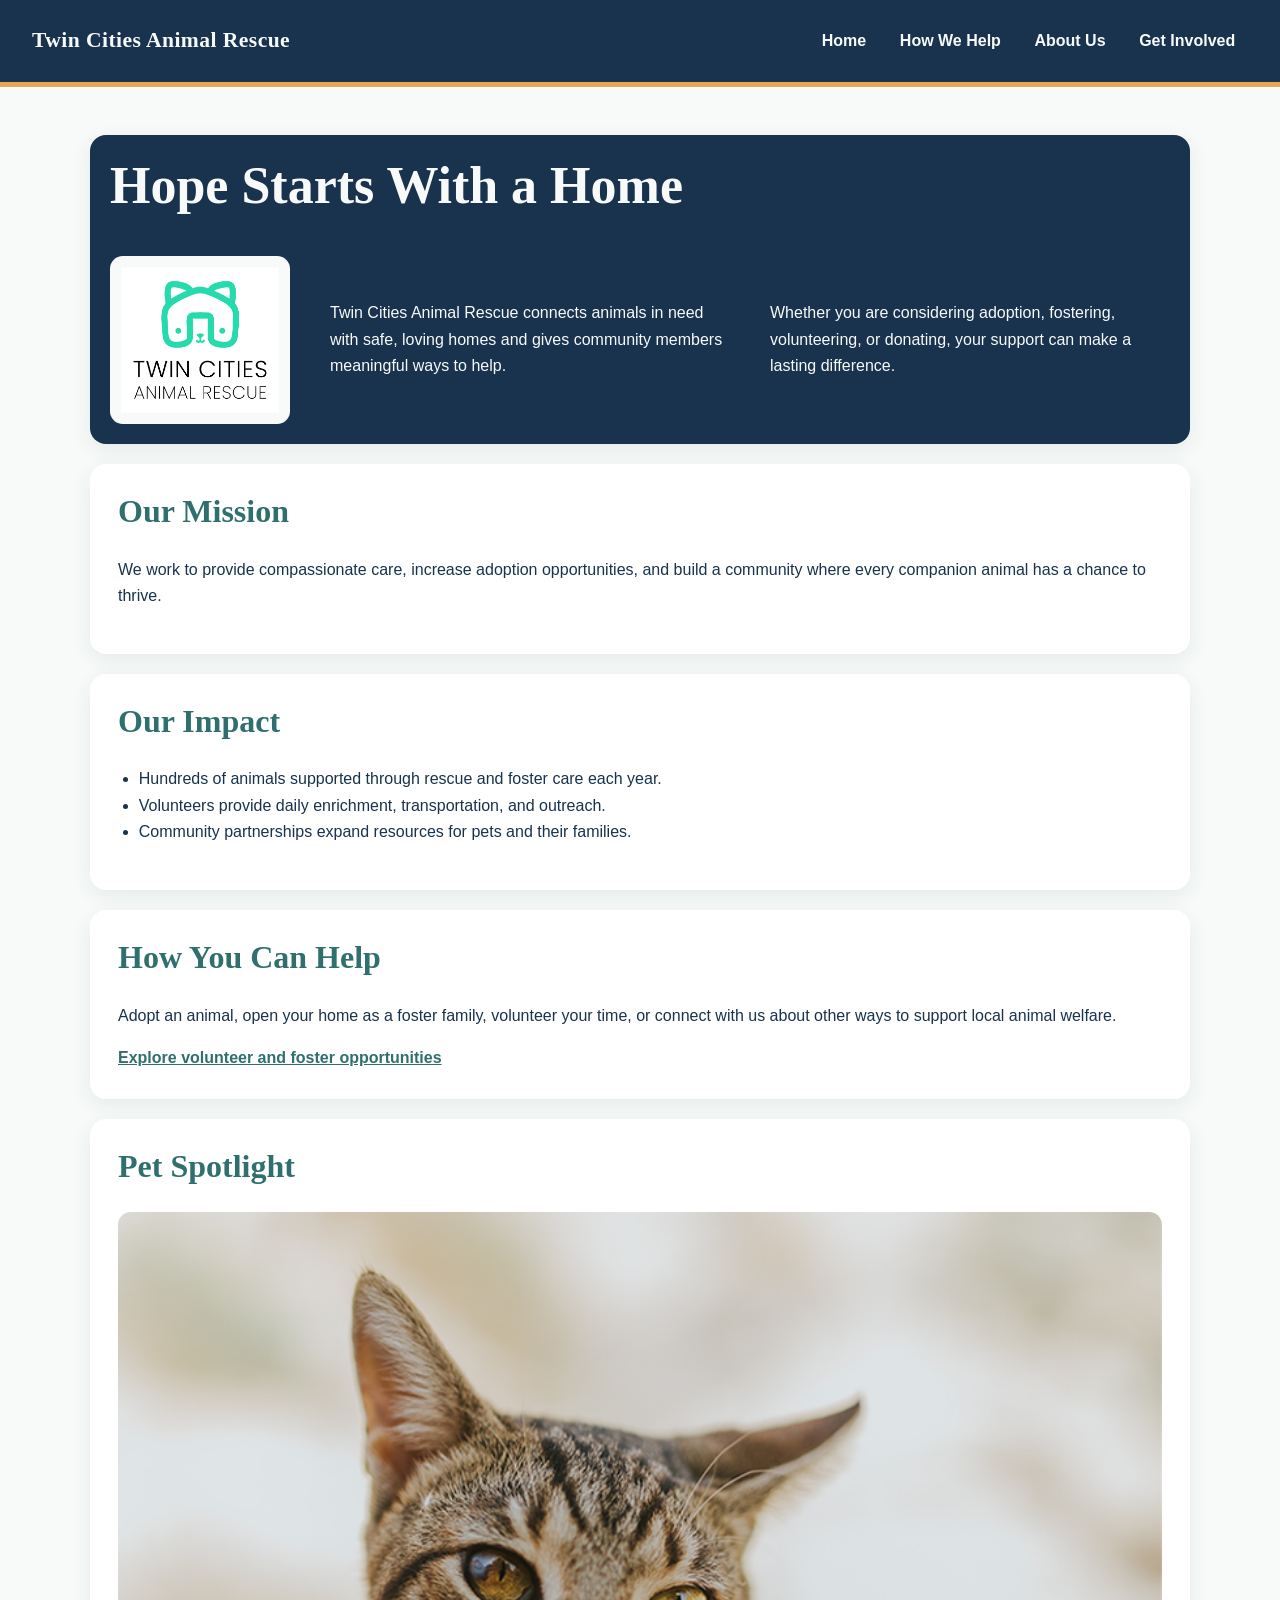
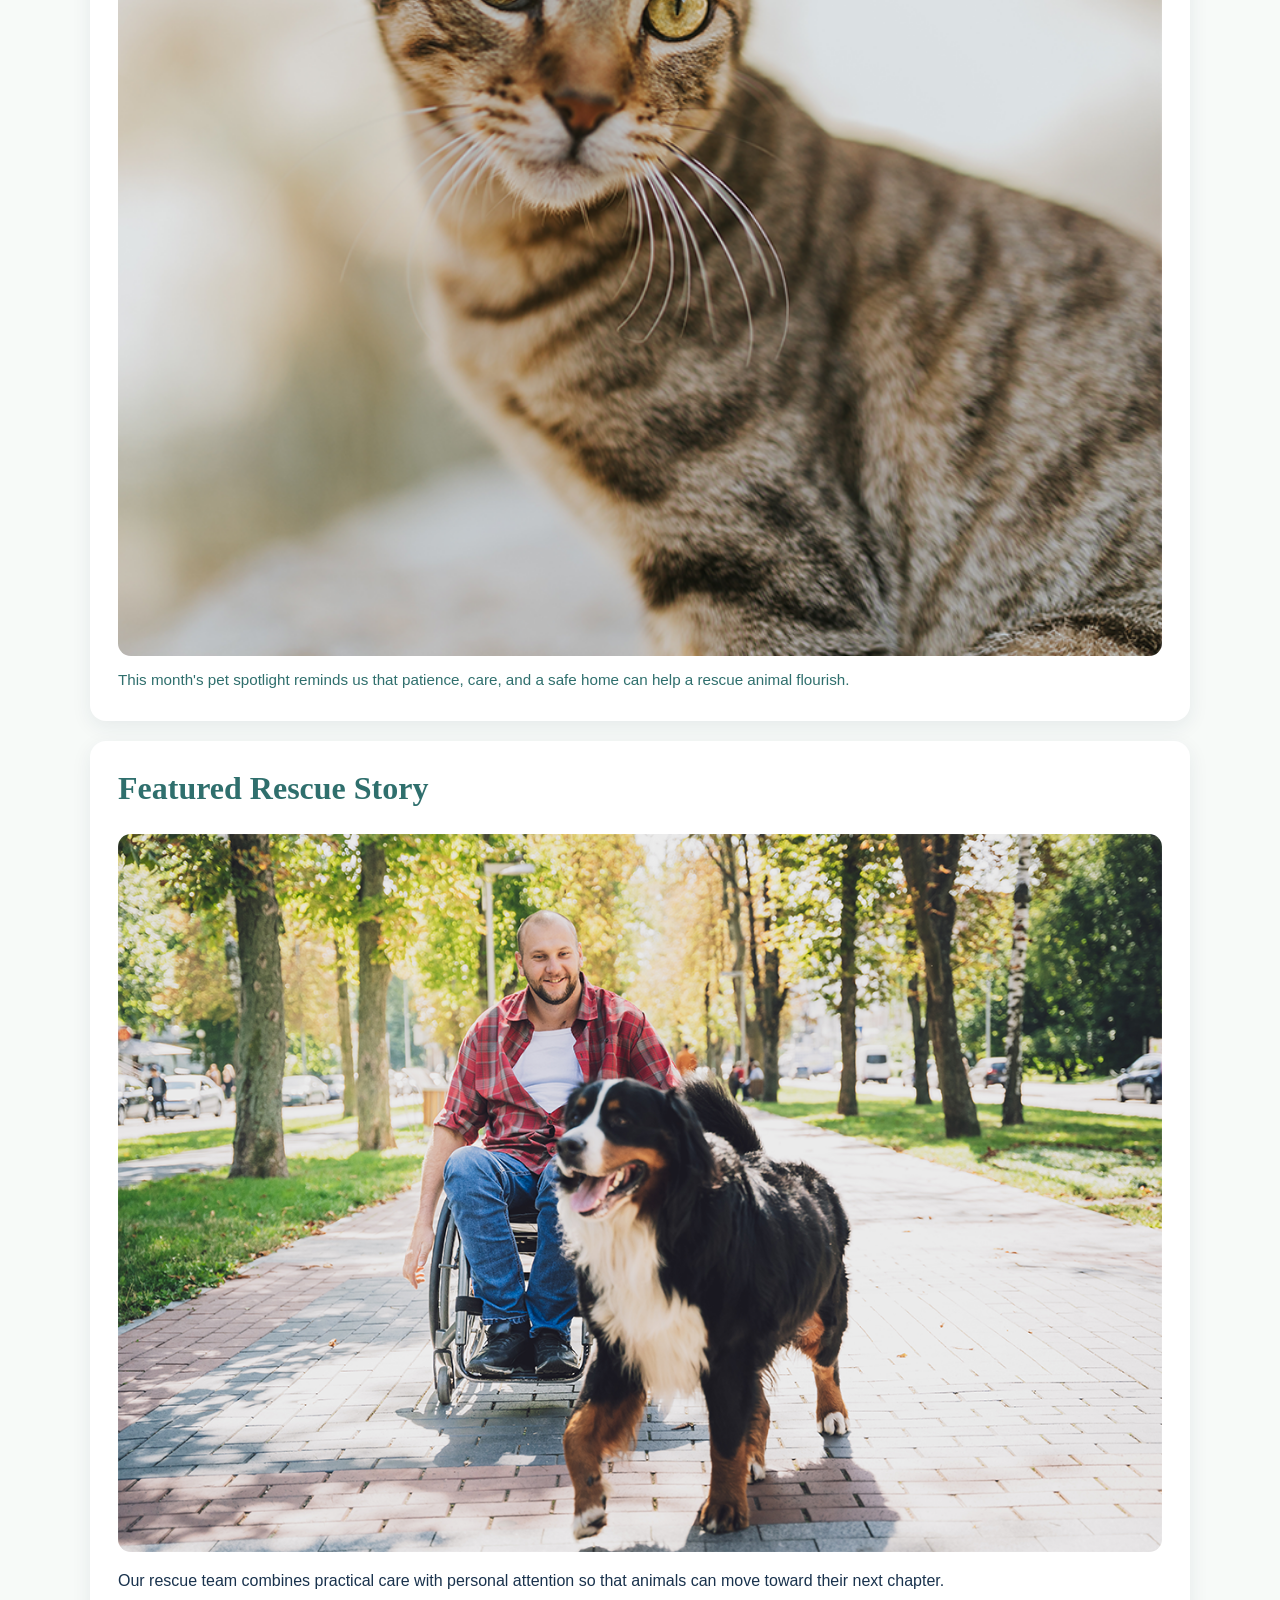
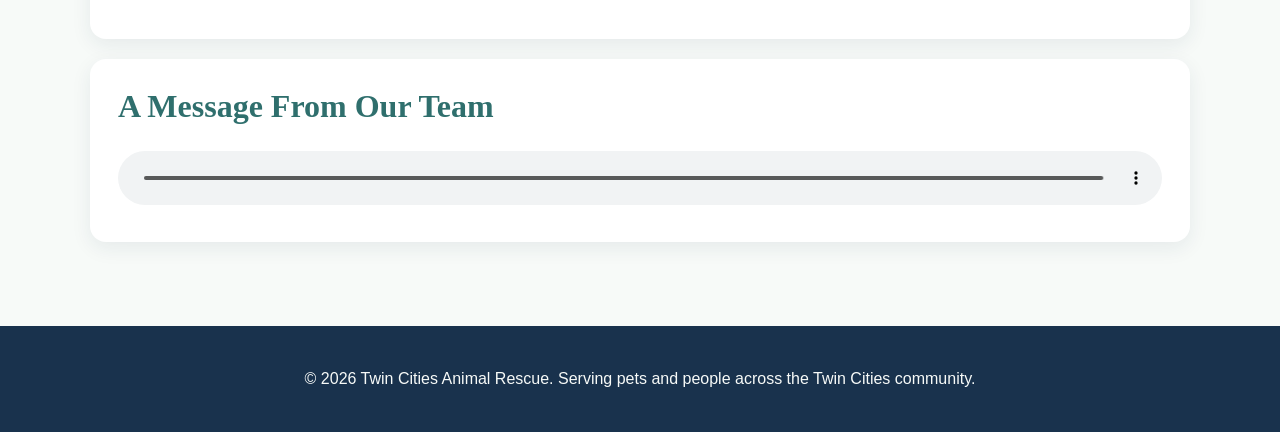
<file: index.html>
<!DOCTYPE html>
<html lang="en">
<head>
    <meta charset="UTF-8">
    <meta name="viewport" content="width=device-width, initial-scale=1.0">
    <title>Home | Twin Cities Animal Rescue</title>
    <link rel="stylesheet" href="styles.css">
</head>
<body>
    <header>
        <p><strong>Twin Cities Animal Rescue</strong></p>
        <nav aria-label="Main navigation">
            <ul>
                <li><a href="index.html">Home</a></li>
                <li><a href="services.html">How We Help</a></li>
                <li><a href="about.html">About Us</a></li>
                <li><a href="contact.html">Get Involved</a></li>
            </ul>
        </nav>
    </header>

    <main>
        <section>
            <h1>Hope Starts With a Home</h1>
            <img src="media/rescue-logo_c.png" alt="Twin Cities Animal Rescue logo with a heart and paw print">
            <p>Twin Cities Animal Rescue connects animals in need with safe, loving homes and gives community members meaningful ways to help.</p>
            <p>Whether you are considering adoption, fostering, volunteering, or donating, your support can make a lasting difference.</p>
        </section>

        <section>
            <h2>Our Mission</h2>
            <p>We work to provide compassionate care, increase adoption opportunities, and build a community where every companion animal has a chance to thrive.</p>
        </section>

        <section>
            <h2>Our Impact</h2>
            <ul>
                <li>Hundreds of animals supported through rescue and foster care each year.</li>
                <li>Volunteers provide daily enrichment, transportation, and outreach.</li>
                <li>Community partnerships expand resources for pets and their families.</li>
            </ul>
        </section>

        <section>
            <h2>How You Can Help</h2>
            <p>Adopt an animal, open your home as a foster family, volunteer your time, or connect with us about other ways to support local animal welfare.</p>
            <a href="contact.html">Explore volunteer and foster opportunities</a>
        </section>

        <section>
            <h2>Pet Spotlight</h2>
            <figure>
                <img src="media/rescue-pet-spotlight_c.png" alt="Rescue dog resting on a blanket and looking toward the camera">
                <figcaption>This month's pet spotlight reminds us that patience, care, and a safe home can help a rescue animal flourish.</figcaption>
            </figure>
        </section>

        <section>
            <h2>Featured Rescue Story</h2>
            <picture>
                <source media="(max-width: 600px)" srcset="media/rescue-feature-small_c.png">
                <source media="(min-width: 601px)" srcset="media/rescue-feature-large_c.png">
                <img src="media/rescue-feature-large_c.png" alt="Rescue animals being cared for by shelter staff and volunteers">
            </picture>
            <p>Our rescue team combines practical care with personal attention so that animals can move toward their next chapter.</p>
        </section>

        <section>
            <h2>A Message From Our Team</h2>
            <audio controls>
                <source src="media/rescue-message_c.mp3" type="audio/mpeg">
                Your browser does not support the audio element. Please visit Twin Cities Animal Rescue to learn more about how you can help.
            </audio>
        </section>
    </main>

    <footer>
        <p>&copy; 2026 Twin Cities Animal Rescue. Serving pets and people across the Twin Cities community.</p>
    </footer>
</body>
</html>
</file>
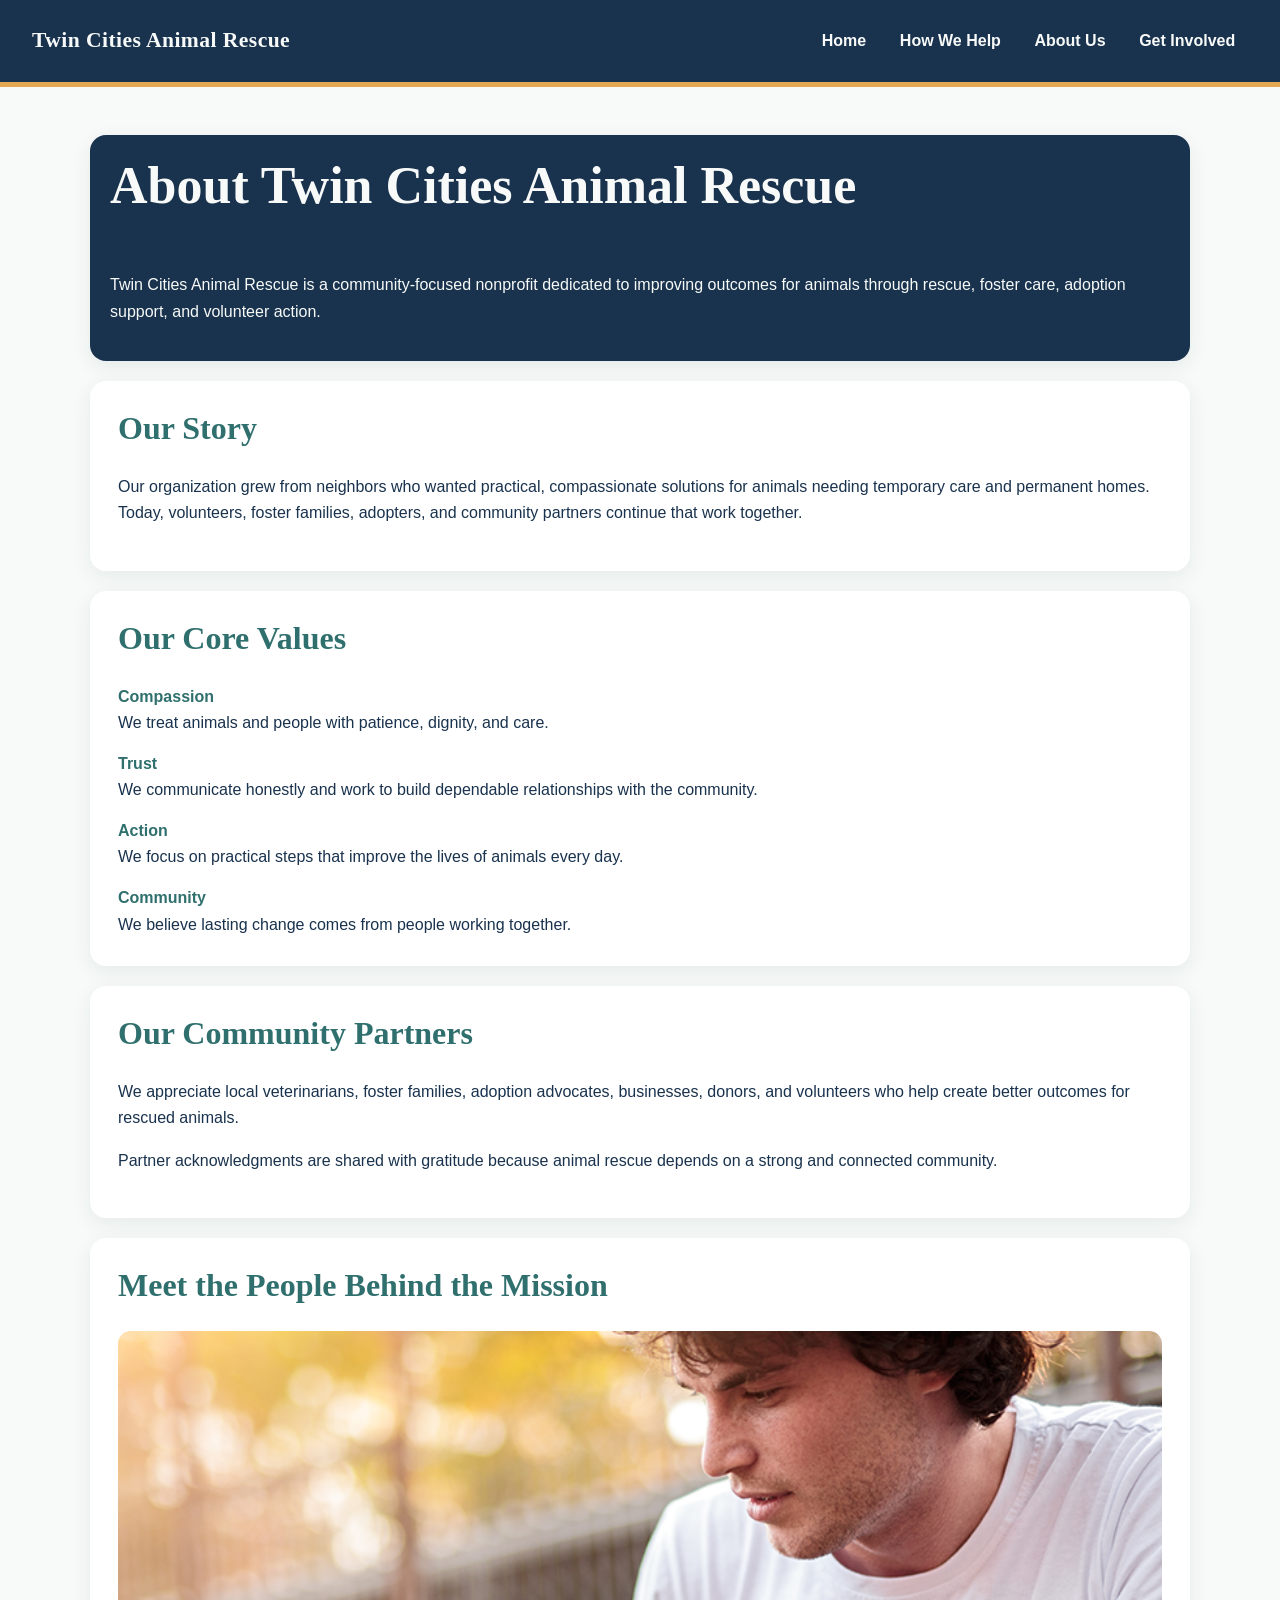
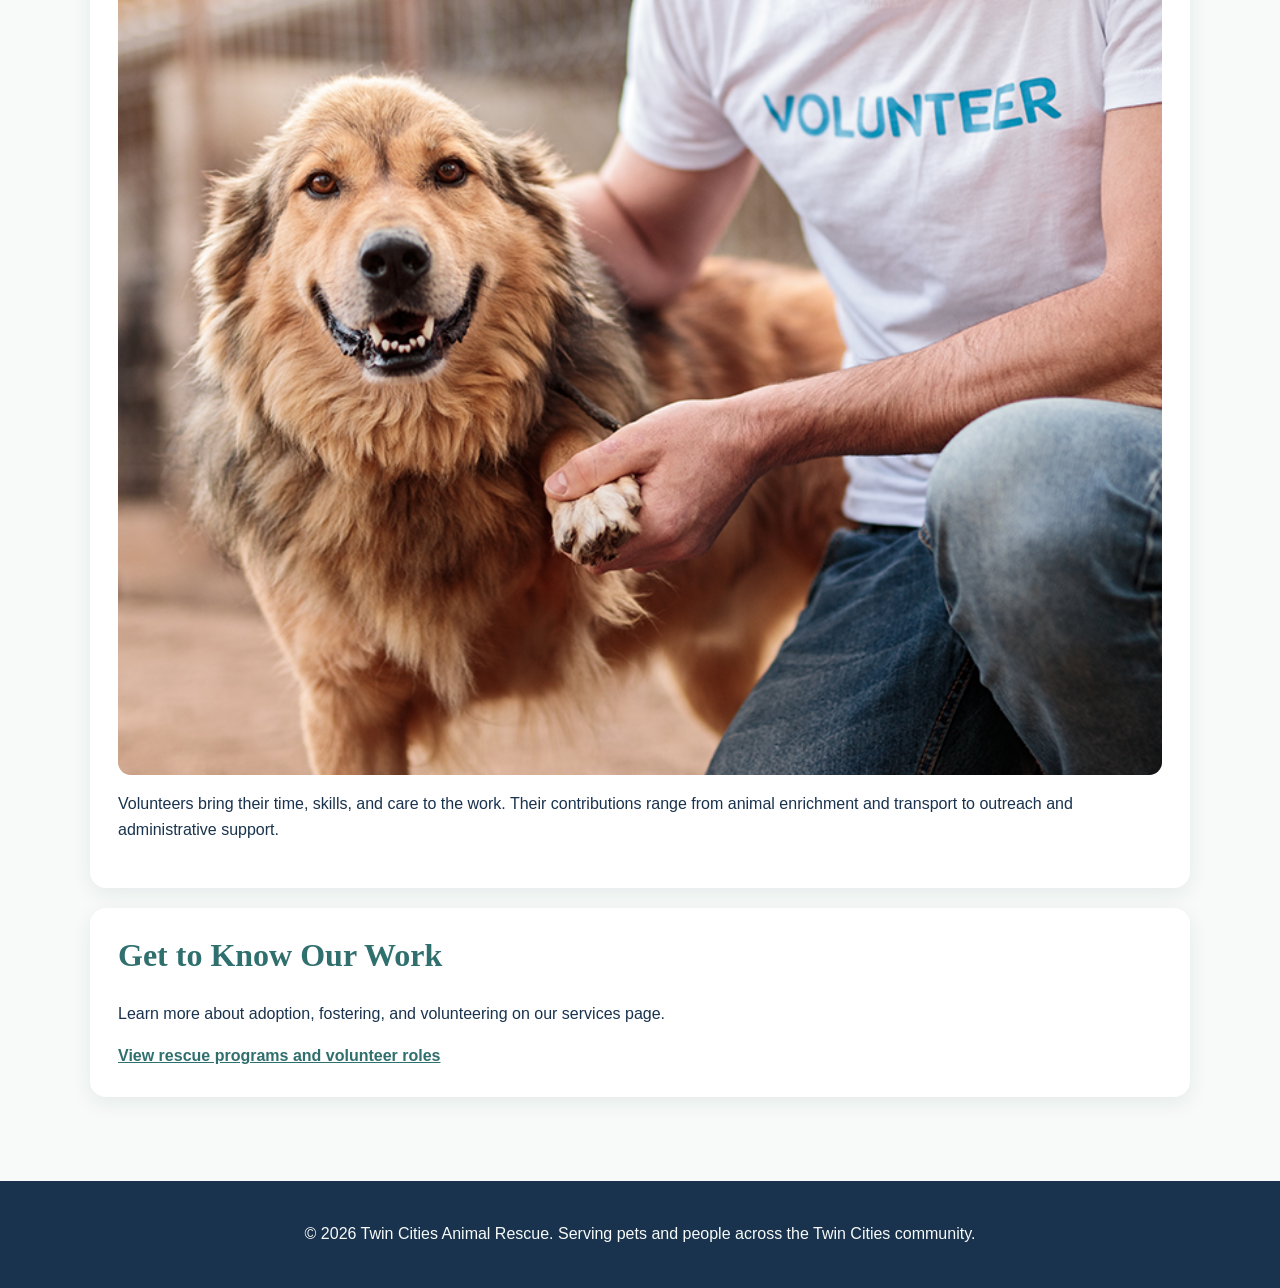
<file: about.html>
<!DOCTYPE html>
<html lang="en">
<head>
    <meta charset="UTF-8">
    <meta name="viewport" content="width=device-width, initial-scale=1.0">
    <title>About Us | Twin Cities Animal Rescue</title>
    <link rel="stylesheet" href="styles.css">
</head>
<body>
    <header>
        <p><strong>Twin Cities Animal Rescue</strong></p>
        <nav aria-label="Main navigation">
            <ul>
                <li><a href="index.html">Home</a></li>
                <li><a href="services.html">How We Help</a></li>
                <li><a href="about.html">About Us</a></li>
                <li><a href="contact.html">Get Involved</a></li>
            </ul>
        </nav>
    </header>

    <main>
        <section>
            <h1>About Twin Cities Animal Rescue</h1>
            <p>Twin Cities Animal Rescue is a community-focused nonprofit dedicated to improving outcomes for animals through rescue, foster care, adoption support, and volunteer action.</p>
        </section>

        <section>
            <h2>Our Story</h2>
            <p>Our organization grew from neighbors who wanted practical, compassionate solutions for animals needing temporary care and permanent homes. Today, volunteers, foster families, adopters, and community partners continue that work together.</p>
        </section>

        <section>
            <h2>Our Core Values</h2>
            <dl>
                <dt>Compassion</dt>
                <dd>We treat animals and people with patience, dignity, and care.</dd>
                <dt>Trust</dt>
                <dd>We communicate honestly and work to build dependable relationships with the community.</dd>
                <dt>Action</dt>
                <dd>We focus on practical steps that improve the lives of animals every day.</dd>
                <dt>Community</dt>
                <dd>We believe lasting change comes from people working together.</dd>
            </dl>
        </section>

        <section>
            <h2>Our Community Partners</h2>
            <p>We appreciate local veterinarians, foster families, adoption advocates, businesses, donors, and volunteers who help create better outcomes for rescued animals.</p>
            <p>Partner acknowledgments are shared with gratitude because animal rescue depends on a strong and connected community.</p>
        </section>

        <section>
            <h2>Meet the People Behind the Mission</h2>
            <img src="media/rescue-volunteer_c.png" alt="Animal rescue volunteer spending time with a rescued dog">
            <p>Volunteers bring their time, skills, and care to the work. Their contributions range from animal enrichment and transport to outreach and administrative support.</p>
        </section>

        <section>
            <h2>Get to Know Our Work</h2>
            <p>Learn more about adoption, fostering, and volunteering on our services page.</p>
            <a href="services.html">View rescue programs and volunteer roles</a>
        </section>
    </main>

    <footer>
        <p>&copy; 2026 Twin Cities Animal Rescue. Serving pets and people across the Twin Cities community.</p>
    </footer>
</body>
</html>
</file>
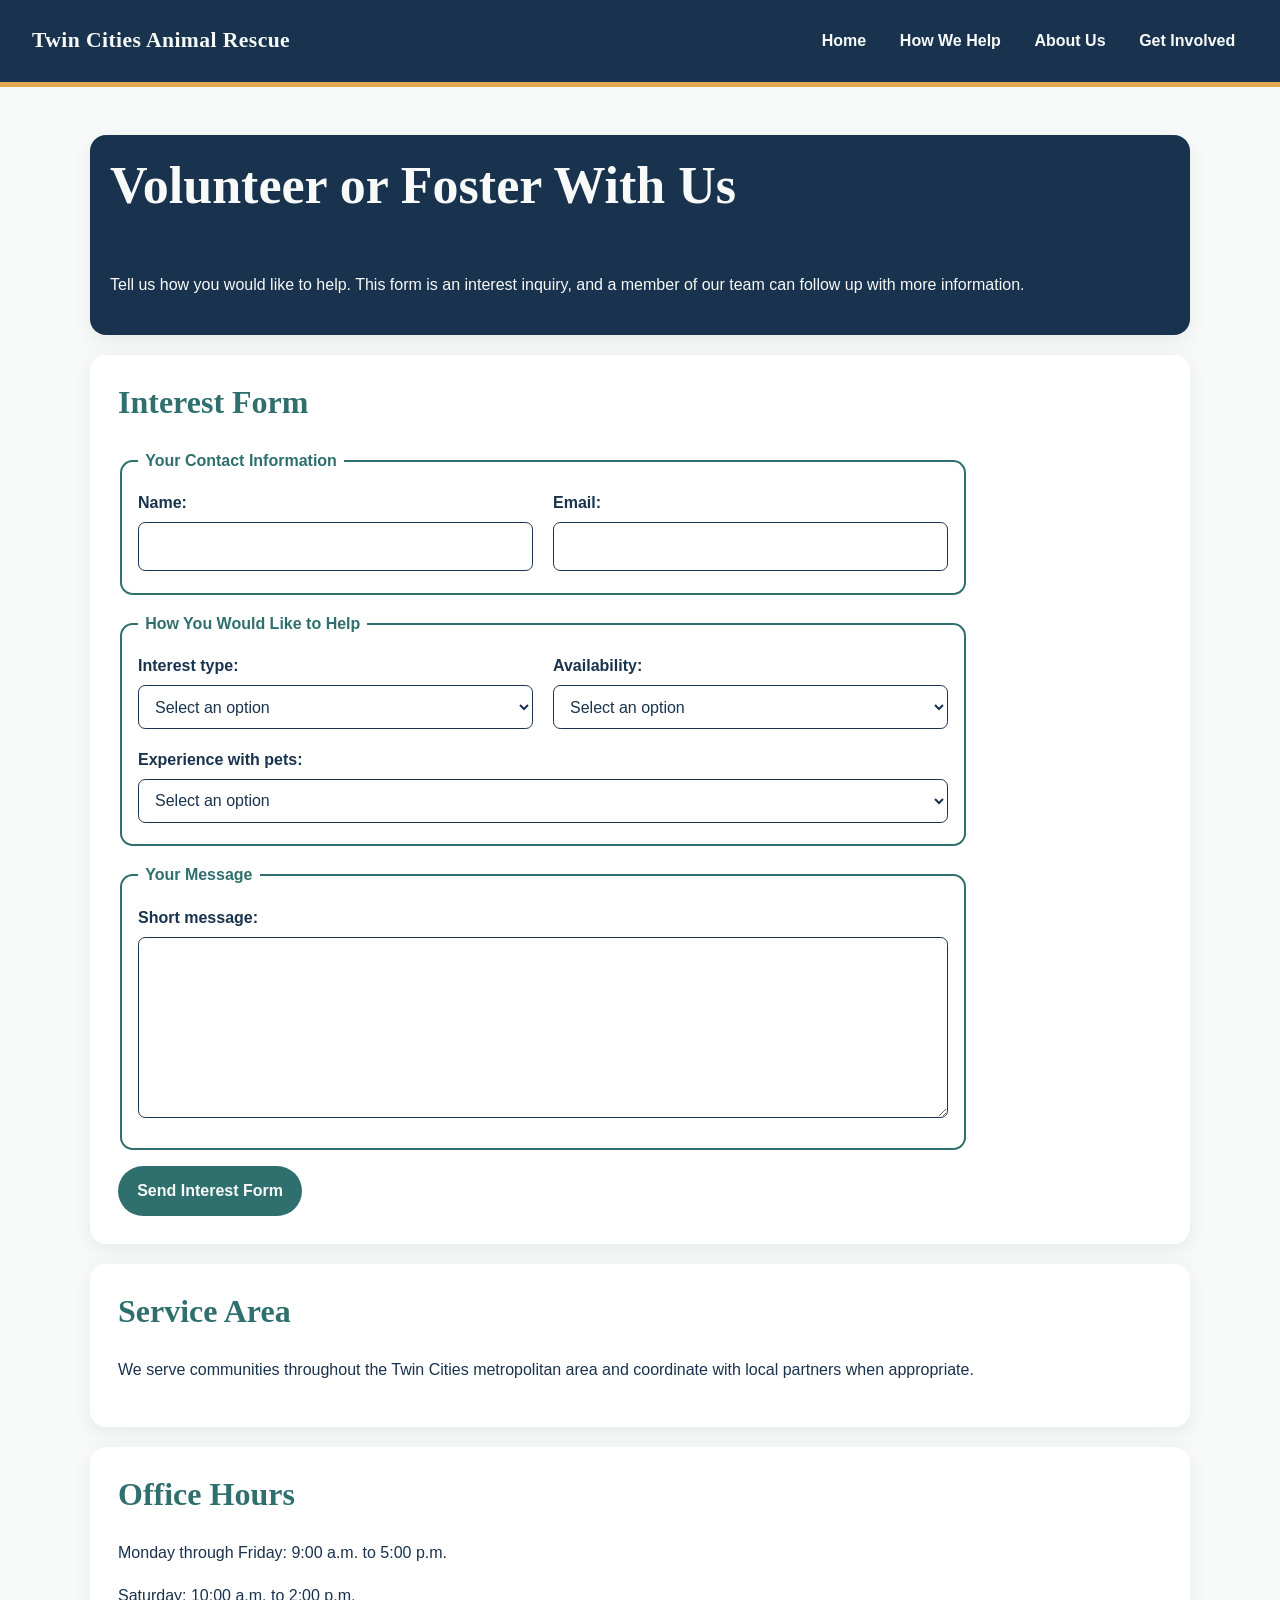
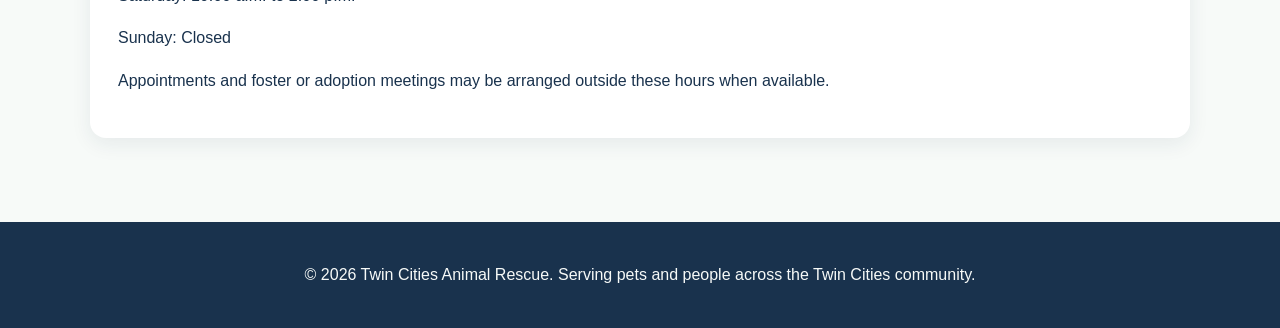
<file: contact.html>
<!DOCTYPE html>
<html lang="en">
<head>
    <meta charset="UTF-8">
    <meta name="viewport" content="width=device-width, initial-scale=1.0">
    <title>Get Involved | Twin Cities Animal Rescue</title>
    <link rel="stylesheet" href="styles.css">
</head>
<body>
    <header>
        <p><strong>Twin Cities Animal Rescue</strong></p>
        <nav aria-label="Main navigation">
            <ul>
                <li><a href="index.html">Home</a></li>
                <li><a href="services.html">How We Help</a></li>
                <li><a href="about.html">About Us</a></li>
                <li><a href="contact.html">Get Involved</a></li>
            </ul>
        </nav>
    </header>

    <main>
        <section>
            <h1>Volunteer or Foster With Us</h1>
            <p>Tell us how you would like to help. This form is an interest inquiry, and a member of our team can follow up with more information.</p>
        </section>

        <section>
            <h2>Interest Form</h2>
            <form id="interest-form" action="#" method="post" novalidate>
                <fieldset>
                    <legend>Your Contact Information</legend>
                    <p>
                        <label for="name">Name:</label>
                        <input type="text" id="name" name="name" required minlength="2" maxlength="50" pattern="[A-Za-z][A-Za-z' -]{1,49}" aria-describedby="name-feedback">
                        <span class="field-feedback" id="name-feedback" role="alert" hidden></span>
                    </p>
                    <p>
                        <label for="email">Email:</label>
                        <input type="email" id="email" name="email" required aria-describedby="email-feedback">
                        <span class="field-feedback" id="email-feedback" role="alert" hidden></span>
                    </p>
                </fieldset>

                <fieldset>
                    <legend>How You Would Like to Help</legend>
                    <p>
                        <label for="interest">Interest type:</label>
                        <select id="interest" name="interest" required aria-describedby="interest-feedback">
                            <option value="">Select an option</option>
                            <option value="volunteer">Volunteer</option>
                            <option value="foster">Foster</option>
                            <option value="adoption">Adoption information</option>
                        </select>
                        <span class="field-feedback" id="interest-feedback" role="alert" hidden></span>
                    </p>
                    <aside id="interest-summary" class="interest-summary" aria-live="polite" hidden></aside>
                    <p>
                        <label for="availability">Availability:</label>
                        <select id="availability" name="availability" required aria-describedby="availability-feedback">
                            <option value="">Select an option</option>
                            <option value="weekday-mornings">Weekday mornings</option>
                            <option value="weekday-evenings">Weekday evenings</option>
                            <option value="weekends">Weekends</option>
                            <option value="flexible">Flexible</option>
                        </select>
                        <span class="field-feedback" id="availability-feedback" role="alert" hidden></span>
                    </p>
                    <p>
                        <label for="experience">Experience with pets:</label>
                        <select id="experience" name="experience" required aria-describedby="experience-feedback">
                            <option value="">Select an option</option>
                            <option value="none">No prior experience</option>
                            <option value="some">Some experience</option>
                            <option value="experienced">Experienced pet caregiver</option>
                            <option value="professional">Professional animal-care experience</option>
                        </select>
                        <span class="field-feedback" id="experience-feedback" role="alert" hidden></span>
                    </p>
                </fieldset>

                <fieldset>
                    <legend>Your Message</legend>
                    <p>
                        <label for="message">Short message:</label>
                        <textarea id="message" name="message" rows="6" cols="50" required minlength="10" maxlength="500" aria-describedby="message-feedback"></textarea>
                        <span class="field-feedback" id="message-feedback" role="alert" hidden></span>
                    </p>
                </fieldset>

                <p><button type="submit">Send Interest Form</button></p>
            <p id="form-success" class="form-success" role="status" hidden></p>
            </form>
        </section>

        <section>
            <h2>Service Area</h2>
            <p>We serve communities throughout the Twin Cities metropolitan area and coordinate with local partners when appropriate.</p>
        </section>

        <section>
            <h2>Office Hours</h2>
            <p>Monday through Friday: 9:00 a.m. to 5:00 p.m.</p>
            <p>Saturday: 10:00 a.m. to 2:00 p.m.</p>
            <p>Sunday: Closed</p>
            <p>Appointments and foster or adoption meetings may be arranged outside these hours when available.</p>
        </section>
    </main>

    <footer>
        <p>&copy; 2026 Twin Cities Animal Rescue. Serving pets and people across the Twin Cities community.</p>
    </footer>
    <script src="script.js"></script>
</body>
</html>
</file>
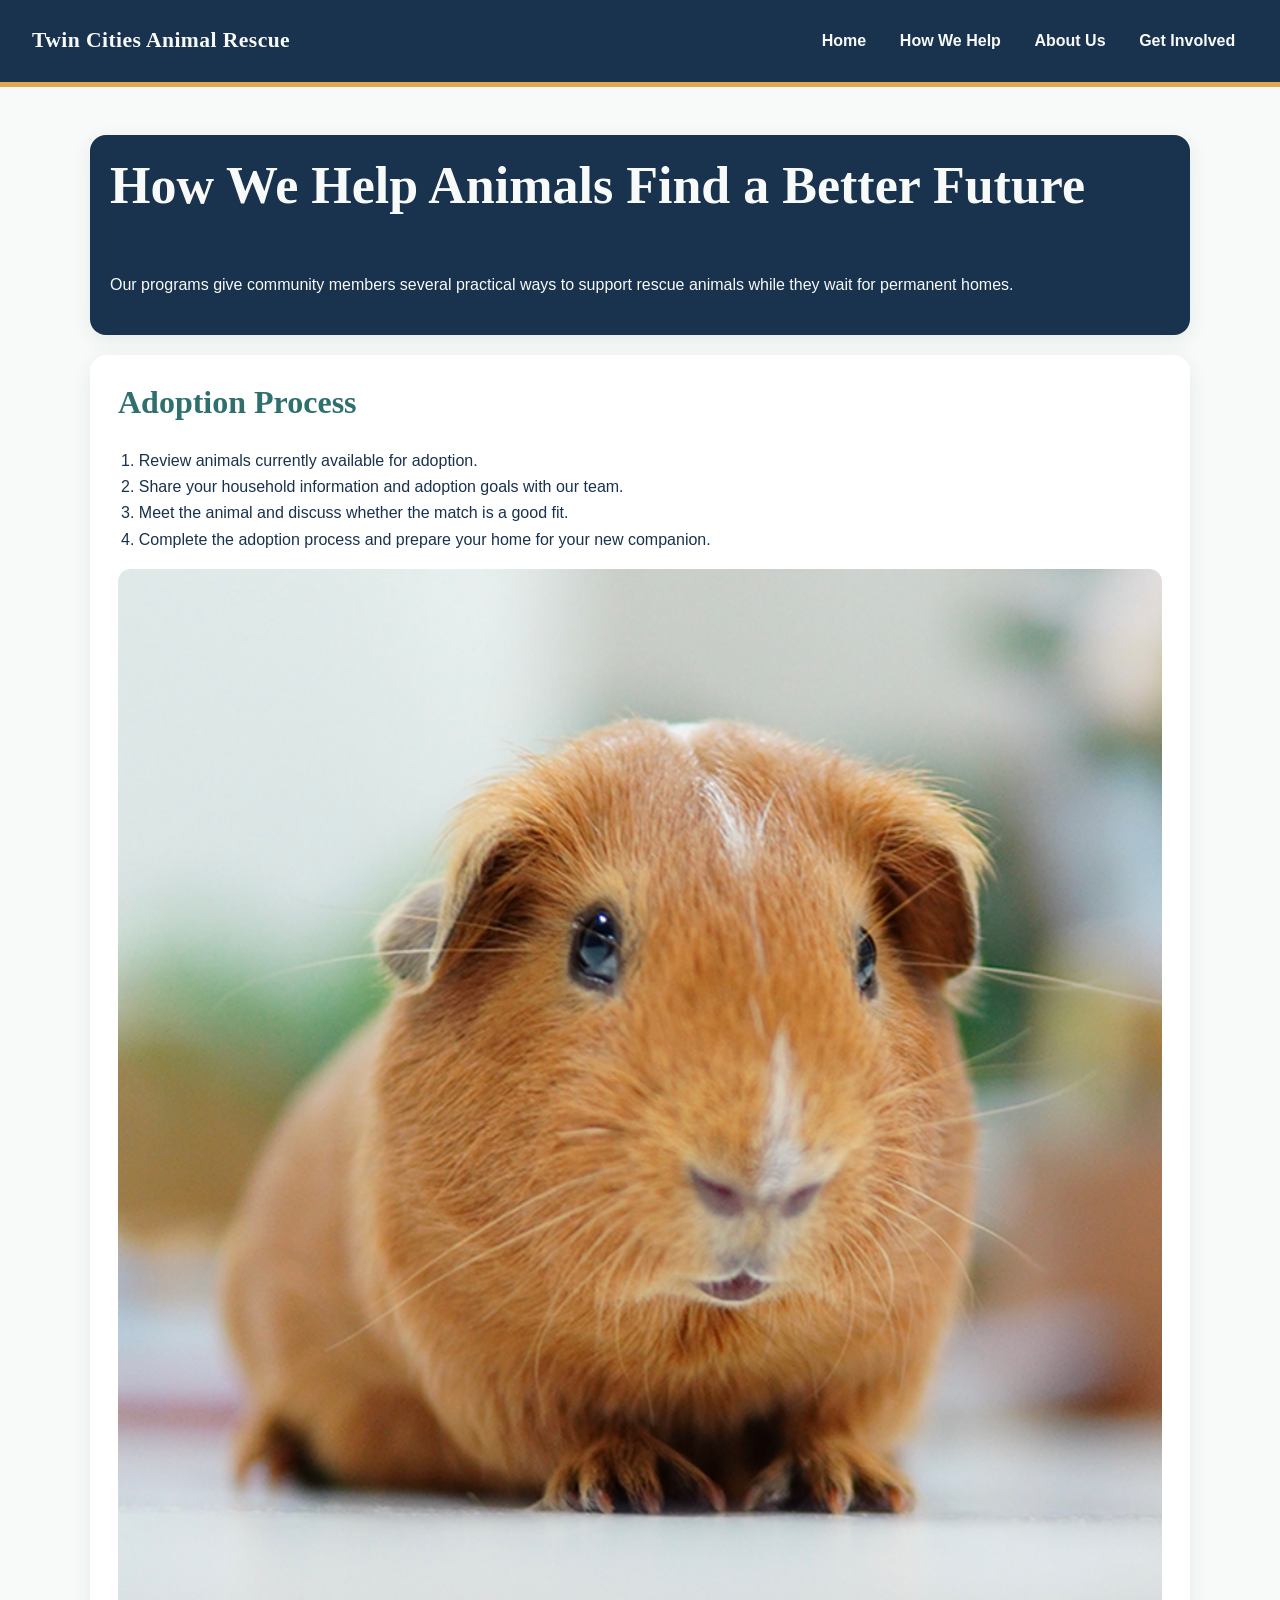
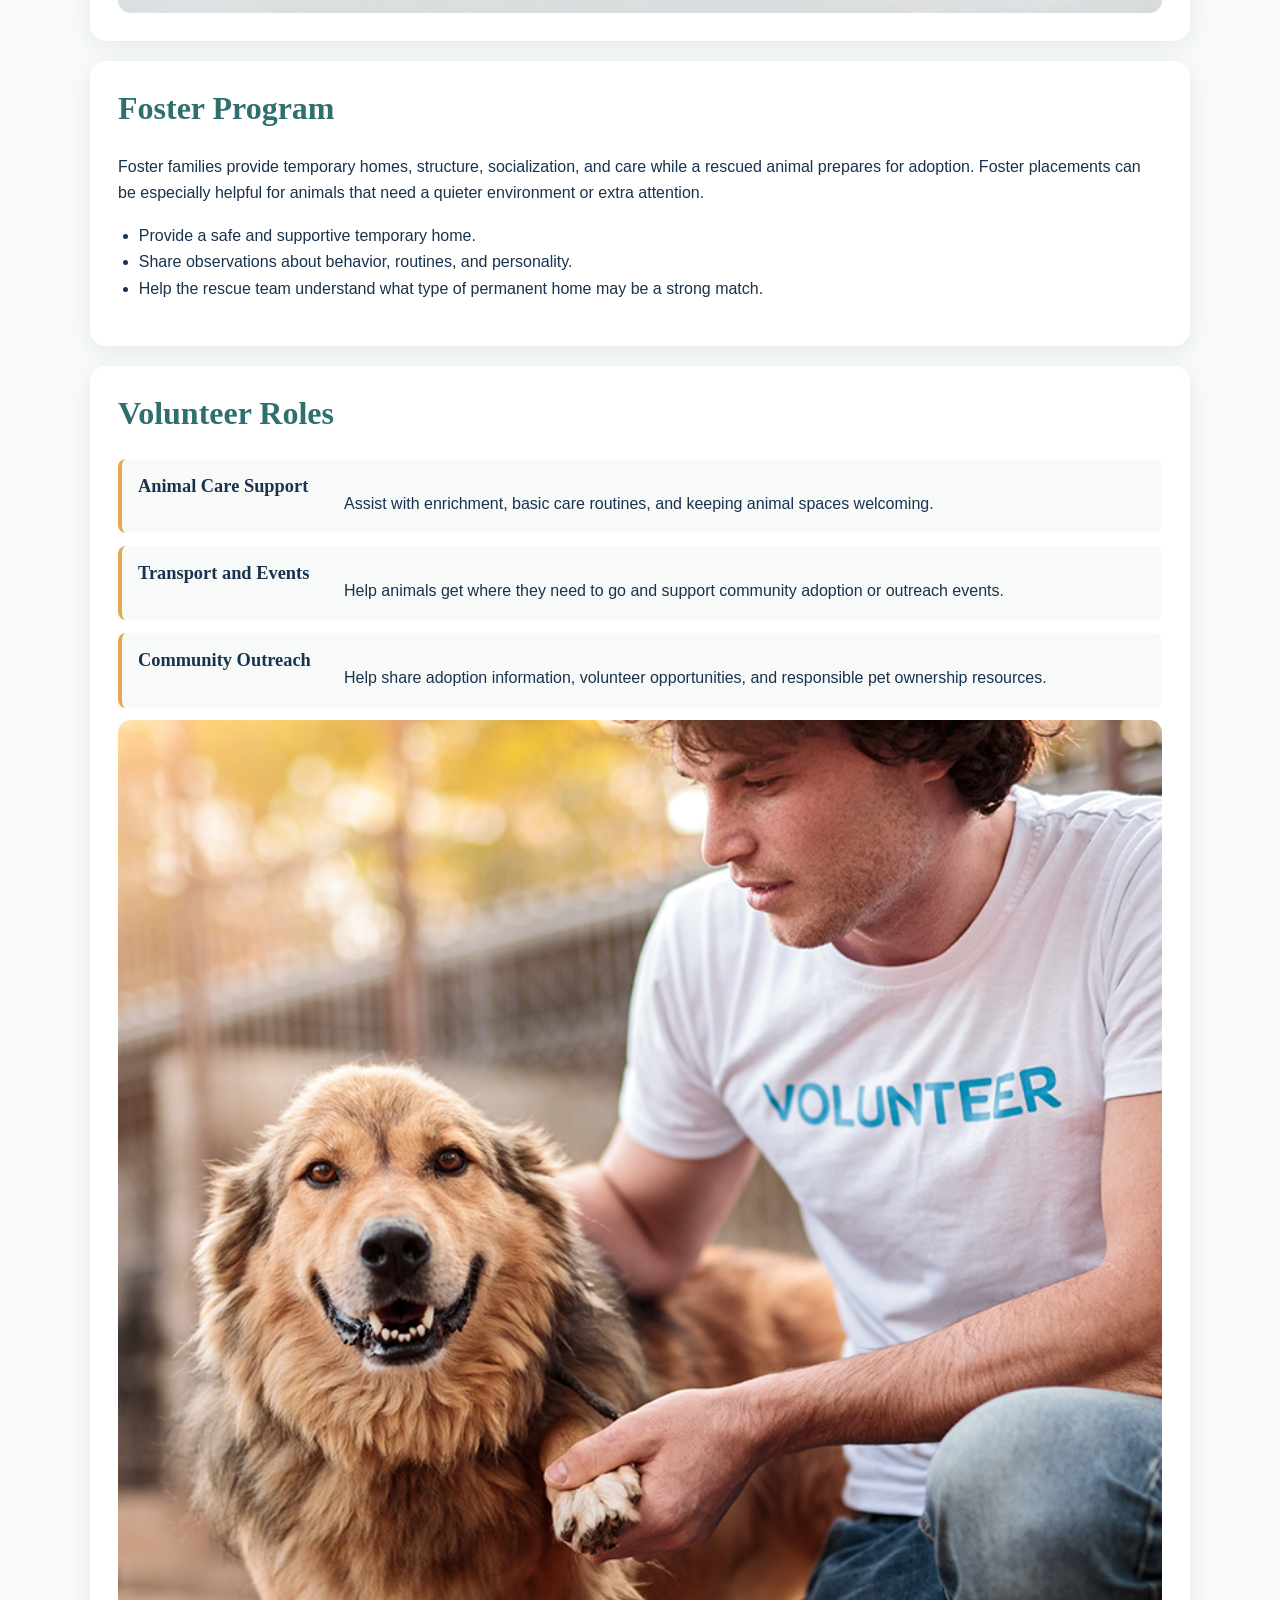
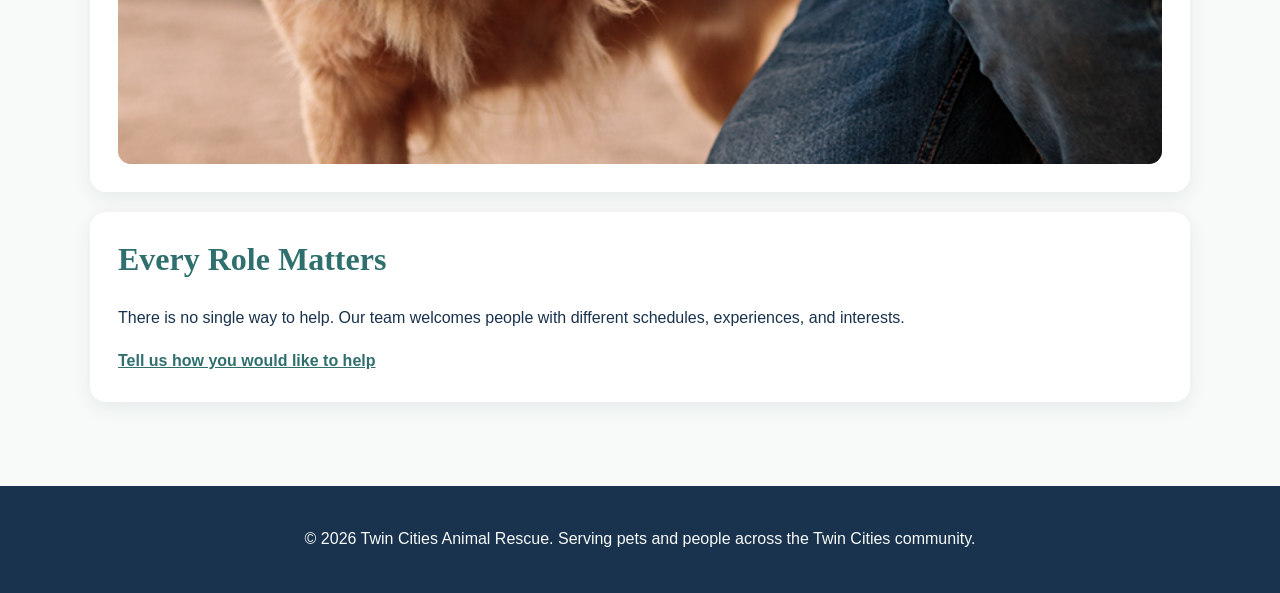
<file: services.html>
<!DOCTYPE html>
<html lang="en">
<head>
    <meta charset="UTF-8">
    <meta name="viewport" content="width=device-width, initial-scale=1.0">
    <title>How We Help | Twin Cities Animal Rescue</title>
    <link rel="stylesheet" href="styles.css">
</head>
<body>
    <header>
        <p><strong>Twin Cities Animal Rescue</strong></p>
        <nav aria-label="Main navigation">
            <ul>
                <li><a href="index.html">Home</a></li>
                <li><a href="services.html">How We Help</a></li>
                <li><a href="about.html">About Us</a></li>
                <li><a href="contact.html">Get Involved</a></li>
            </ul>
        </nav>
    </header>

    <main>
        <section>
            <h1>How We Help Animals Find a Better Future</h1>
            <p>Our programs give community members several practical ways to support rescue animals while they wait for permanent homes.</p>
        </section>

        <section>
            <h2>Adoption Process</h2>
            <ol>
                <li>Review animals currently available for adoption.</li>
                <li>Share your household information and adoption goals with our team.</li>
                <li>Meet the animal and discuss whether the match is a good fit.</li>
                <li>Complete the adoption process and prepare your home for your new companion.</li>
            </ol>
            <img src="media/rescue-pet_c.png" alt="Adoptable rescue dog sitting and looking at the camera">
        </section>

        <section>
            <h2>Foster Program</h2>
            <p>Foster families provide temporary homes, structure, socialization, and care while a rescued animal prepares for adoption. Foster placements can be especially helpful for animals that need a quieter environment or extra attention.</p>
            <ul>
                <li>Provide a safe and supportive temporary home.</li>
                <li>Share observations about behavior, routines, and personality.</li>
                <li>Help the rescue team understand what type of permanent home may be a strong match.</li>
            </ul>
        </section>

        <section>
            <h2>Volunteer Roles</h2>
            <article>
                <h3>Animal Care Support</h3>
                <p>Assist with enrichment, basic care routines, and keeping animal spaces welcoming.</p>
            </article>
            <article>
                <h3>Transport and Events</h3>
                <p>Help animals get where they need to go and support community adoption or outreach events.</p>
            </article>
            <article>
                <h3>Community Outreach</h3>
                <p>Help share adoption information, volunteer opportunities, and responsible pet ownership resources.</p>
            </article>
            <img src="media/rescue-volunteer_c.png" alt="Volunteer smiling while caring for a rescued dog outdoors">
        </section>

        <section>
            <h2>Every Role Matters</h2>
            <p>There is no single way to help. Our team welcomes people with different schedules, experiences, and interests.</p>
            <a href="contact.html">Tell us how you would like to help</a>
        </section>
    </main>

    <footer>
        <p>&copy; 2026 Twin Cities Animal Rescue. Serving pets and people across the Twin Cities community.</p>
    </footer>
</body>
</html>
</file>
<file: styles.css>
/* Twin Cities Animal Rescue - Touchstone 3 Visual Design */
:root {
    --cream: #F7FAF8;
    --navy: #19324D;
    --teal: #2F6F6D;
    --gold: #E4A853;
}

* { box-sizing: border-box; }

html { scroll-behavior: smooth; }

body {
    margin: 0;
    background: var(--cream);
    color: var(--navy);
    font-family: Arial, Helvetica, sans-serif;
    font-size: 1rem;
    line-height: 1.65;
}

a { color: var(--teal); font-weight: 700; }
a:hover, a:focus { color: var(--navy); }

header {
    background: var(--navy);
    color: var(--cream);
    padding: 1rem;
    border-bottom: 5px solid var(--gold);
}

header > p {
    margin: 0 0 0.8rem;
    font-family: Georgia, 'Times New Roman', serif;
    font-size: 1.35rem;
    letter-spacing: 0.02em;
}

nav ul {
    display: flex;
    flex-wrap: wrap;
    gap: 0.5rem;
    list-style: none;
    margin: 0;
    padding: 0;
}

nav a {
    display: block;
    padding: 0.5rem 0.8rem;
    border-radius: 999px;
    color: var(--cream);
    text-decoration: none;
}

nav a:hover, nav a:focus {
    background: var(--teal);
    color: var(--cream);
}

main {
    width: min(1100px, calc(100% - 2rem));
    margin: 0 auto;
    padding: 2rem 0 3rem;
}

main > section {
    margin-bottom: 1.25rem;
    padding: 1.25rem;
    background: #ffffff;
    border-radius: 1rem;
    box-shadow: 0 6px 20px rgba(25, 50, 77, 0.08);
}

main > section:first-child {
    background: var(--navy);
    color: var(--cream);
}

main > section:first-child a { color: var(--gold); }

h1, h2, h3 {
    margin-top: 0;
    font-family: Georgia, 'Times New Roman', serif;
    line-height: 1.2;
}

h1 { font-size: clamp(2rem, 5vw, 3.25rem); margin-bottom: 0.9rem; }
h2 { color: var(--teal); font-size: clamp(1.45rem, 3vw, 2rem); }
h3 { color: var(--navy); font-size: 1.15rem; }

figure { margin: 0; }

img, picture, video, audio {
    max-width: 100%;
}

img, video {
    display: block;
    width: 100%;
    height: auto;
    border-radius: 0.8rem;
}

figure img { margin-bottom: 0.7rem; }
figcaption {
    color: var(--teal);
    font-size: 0.95rem;
}

audio { width: 100%; }

section > ul, section > ol { padding-left: 1.3rem; }

section:first-child img {
    width: min(180px, 70%);
    margin: 1.25rem auto;
    background: var(--cream);
    padding: 0.7rem;
}

article {
    padding: 1rem;
    margin: 0 0 0.8rem;
    border-left: 4px solid var(--gold);
    background: var(--cream);
    border-radius: 0.5rem;
}

article p { margin-bottom: 0; }

dl { margin: 0; }
dt { margin-top: 0.9rem; font-weight: 700; color: var(--teal); }
dd { margin-left: 0; }

form { display: flex; flex-direction: column; gap: 1rem; }
fieldset {
    min-width: 0;
    border: 2px solid var(--teal);
    border-radius: 0.8rem;
    padding: 1rem;
}
legend {
    padding: 0 0.45rem;
    color: var(--teal);
    font-weight: 700;
}

label { display: block; margin-bottom: 0.35rem; font-weight: 700; }
input, select, textarea {
    width: 100%;
    min-height: 2.75rem;
    padding: 0.65rem 0.75rem;
    border: 1px solid var(--navy);
    border-radius: 0.45rem;
    background: #fff;
    color: var(--navy);
    font: inherit;
}
textarea { min-height: 9rem; resize: vertical; }
input:focus, select:focus, textarea:focus {
    outline: 3px solid var(--gold);
    outline-offset: 2px;
}

button {
    border: 0;
    border-radius: 999px;
    padding: 0.75rem 1.2rem;
    background: var(--teal);
    color: var(--cream);
    font: inherit;
    font-weight: 700;
    cursor: pointer;
}
button:hover, button:focus { background: var(--navy); }

footer {
    background: var(--navy);
    color: var(--cream);
    padding: 1.5rem 1rem;
    text-align: center;
}

@media (min-width: 760px) {
    header {
        display: flex;
        align-items: center;
        justify-content: space-between;
        gap: 2rem;
        padding: 1.25rem 2rem;
    }

    header > p { margin: 0; }

    main {
        padding: 3rem 0 4rem;
    }

    main > section:first-child {
        display: flex;
        flex-wrap: wrap;
        align-items: center;
        gap: 1.5rem 2.5rem;
    }

    main > section:first-child > * { flex: 1 1 260px; }
    main > section:first-child h1 { flex-basis: 100%; }
    main > section:first-child img { flex: 0 1 180px; margin: 0; }

    main > section:not(:first-child) {
        padding: 1.75rem;
    }

    main > section:nth-of-type(2),
    main > section:nth-of-type(3) {
        min-height: 100%;
    }


    form { max-width: 850px; }
    form fieldset { display: flex; flex-wrap: wrap; gap: 0.75rem 1.25rem; }
    form fieldset > p { flex: 1 1 280px; margin: 0; }
    form fieldset:last-of-type > p { flex-basis: 100%; }
    form > p { margin: 0; }
}

@media (min-width: 1000px) {
    main > section:nth-of-type(2) + section,
    main > section:nth-of-type(3) + section {
        margin-top: 1.25rem;
    }

    article {
        display: flex;
        align-items: flex-start;
        gap: 1rem;
    }

    article h3 { flex: 0 0 190px; margin-bottom: 0; }
}


.field-feedback {
    display: block;
    margin-top: 0.35rem;
    color: var(--navy);
    font-size: 0.9rem;
    font-weight: 700;
}

input[aria-invalid="true"],
select[aria-invalid="true"],
textarea[aria-invalid="true"] {
    border: 2px solid var(--gold);
}

.interest-summary {
    margin: 0 0 0.5rem;
    padding: 1rem;
    border-left: 4px solid var(--gold);
    border-radius: 0.6rem;
    background: var(--cream);
    color: var(--navy);
}

.interest-summary strong,
.interest-summary span {
    display: block;
}

.interest-summary strong {
    margin-bottom: 0.25rem;
    color: var(--teal);
    font-family: Georgia, 'Times New Roman', serif;
    font-size: 1.15rem;
}

.form-success {
    margin: 0;
    padding: 0.9rem 1rem;
    border-radius: 0.6rem;
    background: var(--cream);
    color: var(--teal);
    font-weight: 700;
}
</file>
